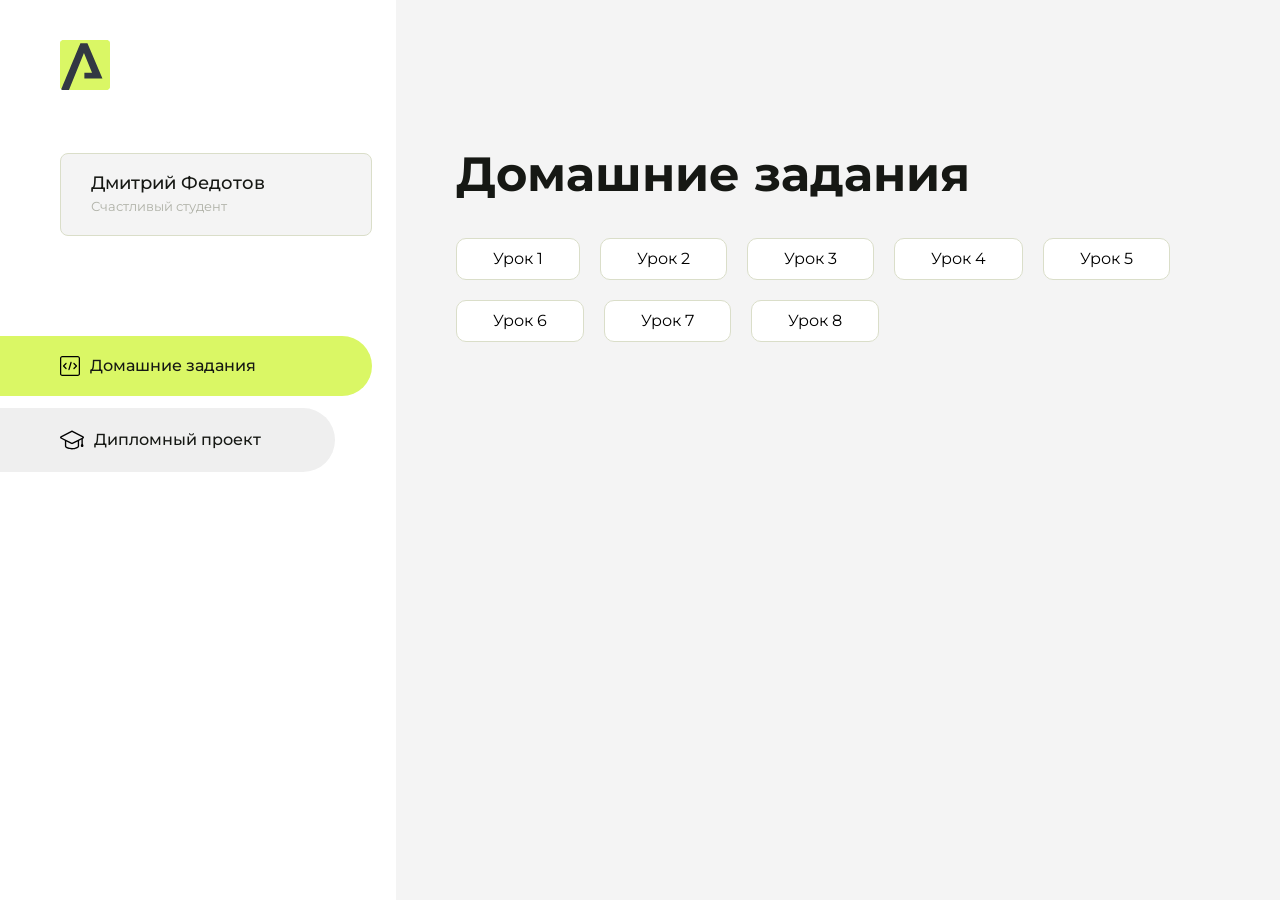
<file: index.html>
<!DOCTYPE html>
<html lang="en">
<head>
    <meta charset="UTF-8">
    <meta name="viewport" content="width=device-width, initial-scale=1.0">
    <title>Домашняя работа</title>
    <link rel="shortcut icon" href="src/logo.ico" type="image/x-icon">
    <link rel="preconnect" href="https://fonts.googleapis.com">
    <link rel="preconnect" href="https://fonts.gstatic.com" crossorigin>
    <link href="https://fonts.googleapis.com/css2?family=Montserrat:wght@400;500;700&family=Rubik:wght@500&display=swap"
          rel="stylesheet">
    <link rel="stylesheet" href="src/style.css">
</head>
<body id="body">
<div class="overlay" id="overlay"></div>
<div class="layout">
    <div class="burger" id="burger">
        <svg viewBox="0 0 24 24" fill="none" xmlns="http://www.w3.org/2000/svg">
            <g id="SVGRepo_bgCarrier" stroke-width="0"></g>
            <g id="SVGRepo_tracerCarrier" stroke-linecap="round" stroke-linejoin="round"></g>
            <g id="SVGRepo_iconCarrier">
                <path d="M4 18L20 18" stroke="#DAF765" stroke-width="2" stroke-linecap="round"></path>
                <path d="M4 12L20 12" stroke="#DAF765" stroke-width="2" stroke-linecap="round"></path>
                <path d="M4 6L20 6" stroke="#DAF765" stroke-width="2" stroke-linecap="round"></path>
            </g>
        </svg>
    </div>
    <aside class="sidebar" id="sidebar">
        <div class="sidebar__inner">
            <div class="logo">
                <svg width="50" height="50" viewBox="0 0 50 50" fill="none" xmlns="http://www.w3.org/2000/svg">
                    <g clip-path="url(#clip0_513_74730)">
                        <path d="M46.17 -0.257004H3.83C1.57281 -0.257004 -0.257 1.57281 -0.257 3.83V46.17C-0.257 48.4272 1.57281 50.257 3.83 50.257H46.17C48.4272 50.257 50.257 48.4272 50.257 46.17V3.83C50.257 1.57281 48.4272 -0.257004 46.17 -0.257004Z"
                              fill="#DAF765"/>
                        <path d="M24.375 38.4H42.461L27.441 3.1585H20.4355C20.4355 3.1585 6.7895 35.881 1.1945 49.294C2.015 50.0275 3.0945 50.257 3.6945 50.257H8.8445L23.954 13.07L32.0465 32.8285H24.375V38.4Z"
                              fill="#323843"/>
                    </g>
                    <defs>
                        <clipPath id="clip0_513_74730">
                            <rect width="50" height="50" fill="white"/>
                        </clipPath>
                    </defs>
                </svg>
            </div>
            <div class="sidebar__user">
                <div class="sidebar__name">Дмитрий Федотов</div>
                <div class="sidebar__text">Счастливый студент</div>
            </div>
            <div class="sidebar__tabs">
                <div class="sidebar__item">
                    <button class="sidebar__button active" id="tasks">
                        <svg xmlns="http://www.w3.org/2000/svg" width="20" height="20" viewBox="0 0 20 20" fill="none">
                            <g clip-path="url(#clip0_704_74543)">
                                <path d="M17.7083 20H2.29167C1.0275 20 0 18.9725 0 17.7083V2.29167C0 1.0275 1.0275 0 2.29167 0H17.7083C18.9725 0 20 1.0275 20 2.29167V17.7083C20 18.9725 18.9725 20 17.7083 20ZM2.29167 1.25C1.7175 1.25 1.25 1.7175 1.25 2.29167V17.7083C1.25 18.2825 1.7175 18.75 2.29167 18.75H17.7083C18.2825 18.75 18.75 18.2825 18.75 17.7083V2.29167C18.75 1.7175 18.2825 1.25 17.7083 1.25H2.29167Z"
                                      fill="black"/>
                                <path d="M6.04167 13.125C5.88167 13.125 5.72167 13.0642 5.6 12.9417L3.1 10.4417C2.85583 10.1975 2.85583 9.80167 3.1 9.5575L5.6 7.0575C5.84417 6.81333 6.24 6.81333 6.48417 7.0575C6.72833 7.30167 6.72833 7.6975 6.48417 7.94167L4.42583 10L6.48417 12.0583C6.72833 12.3025 6.72833 12.6983 6.48417 12.9425C6.36167 13.0642 6.20167 13.125 6.04167 13.125Z"
                                      fill="black"/>
                                <path d="M8.95833 14.1667C8.9 14.1667 8.84 14.1583 8.78167 14.1417C8.45083 14.0442 8.26083 13.6967 8.35833 13.3658L10.4417 6.28251C10.5392 5.95084 10.8892 5.76417 11.2175 5.85917C11.5483 5.95667 11.7383 6.30417 11.6408 6.63501L9.5575 13.7183C9.47833 13.9908 9.22833 14.1667 8.95833 14.1667Z"
                                      fill="black"/>
                                <path d="M13.9583 13.125C13.7983 13.125 13.6383 13.0642 13.5167 12.9417C13.2725 12.6975 13.2725 12.3017 13.5167 12.0575L15.575 9.99916L13.5167 7.94083C13.2725 7.69666 13.2725 7.30083 13.5167 7.05666C13.7608 6.81249 14.1567 6.81249 14.4008 7.05666L16.9008 9.55666C17.145 9.80083 17.145 10.1967 16.9008 10.4408L14.4008 12.9408C14.2783 13.0642 14.1183 13.125 13.9583 13.125Z"
                                      fill="black"/>
                            </g>
                            <defs>
                                <clipPath id="clip0_704_74543">
                                    <rect width="20" height="20" fill="white"/>
                                </clipPath>
                            </defs>
                        </svg>
                        <span>Домашние задания</span></button>
                </div>
                <div class="sidebar__item">
                    <button class="sidebar__button" id="diplom">
                        <svg xmlns="http://www.w3.org/2000/svg" width="24" height="24" viewBox="0 0 24 24" fill="none">
                            <g clip-path="url(#clip0_704_74553)">
                                <path d="M23.2628 10.5971C23.7176 10.365 24 9.90375 24 9.39337C24 8.883 23.7176 8.42175 23.2628 8.18962L12.6135 2.75362C12.2291 2.55824 11.7705 2.55787 11.3854 2.75399L0.736875 8.19C0.282375 8.42175 0 8.883 0 9.39337C0 9.90375 0.282375 10.365 0.736875 10.5971L4.89038 12.7177V18.2074C4.89038 19.8154 8.412 21.393 12 21.393C15.5884 21.393 19.1096 19.815 19.1096 18.2074V12.7174L21.4609 11.517V15.8017L20.901 17.2305C20.7409 17.6389 20.7934 18.0994 21.0405 18.4616C21.2876 18.8246 21.6979 19.041 22.1366 19.041C22.5754 19.041 22.9852 18.8246 23.2324 18.462C23.4795 18.099 23.532 17.6385 23.3719 17.2301L22.8124 15.8021V10.827L23.2628 10.5971ZM17.7623 18.1721C17.6198 18.6375 15.3491 20.0419 12 20.0419C8.65088 20.0419 6.38025 18.6375 6.2415 18.2074V12.3037L6.23887 12.3019C6.23812 12.057 6.1065 11.8207 5.87325 11.7019L1.3515 9.39337L12 3.95737L22.6489 9.39337L12 14.8294L5.87325 11.7019C5.54063 11.5331 4.6695 11.6674 4.5 12C4.33012 12.3322 4.55813 12.5479 4.89038 12.7177L11.3857 16.0331C11.5781 16.1314 11.7889 16.1805 12 16.1805C12.2107 16.1805 12.4222 16.1314 12.6146 16.0331L17.7593 13.407L17.7623 18.1721Z"
                                      fill="black"/>
                            </g>
                            <defs>
                                <clipPath id="clip0_704_74553">
                                    <rect width="24" height="24" fill="white"/>
                                </clipPath>
                            </defs>
                        </svg>
                        <span>Дипломный проект</span></button>
                </div>
            </div>
        </div>

    </aside>
    <div class="content">
        <div class="container">
            <div class="content__block" id="tasksBlock">
                <div class="content__title">Домашние задания</div>
                <ul class="content__list">
                    <li class="content__list-item">
                        <a href="Hello AROKEN/index.html">Урок 1</a>
                    </li>
                     <li class="content__list-item">
                        <a href="WORK/index.html">Урок 2</a>
                    <li class="content__list-item">
                        <a href="HOMEWORK3">Урок 3</a>
                    </li>
                    <li class="content__list-item">
                        <a href="HomeWork4">Урок 4</a>
                    </li>
                      <li class="content__list-item">
                        <a href="statja5/article.html">Урок 5</a>
                    </li>
                     </li>
                      <li class="content__list-item">
                        <a href="shapkanew">Урок 6</a>
                    </li>
                      <li class="content__list-item">
                        <a href="statjaupdate1/article.html">Урок 7</a>
                    </li>
                                          <li class="content__list-item">
                        <a href="yffggfg">Урок 8</a>
                    </li>
                </ul>
            </div>
            <div class="content__block hidden" id="diplomBlock">
                <div class="content__title">Дипломный проект</div>
                <div class="content__list-diplom">
                    <a href="ПАПКА-С-НОМЕРОМ-УРОКА">Ссылка на ДЗ</a>
                </div>
                <div class="content__decor">
                    <div class="content__decor-text">Давай проверим, чему ты научился!</div>
                    <div class="content__decor-img">
                        <img src="src/decor.png" alt="decor">
                    </div>
                </div>
            </div>
        </div>
    </div>
</div>
<script src="src/index.js"></script>
</body>
</html>
</file>
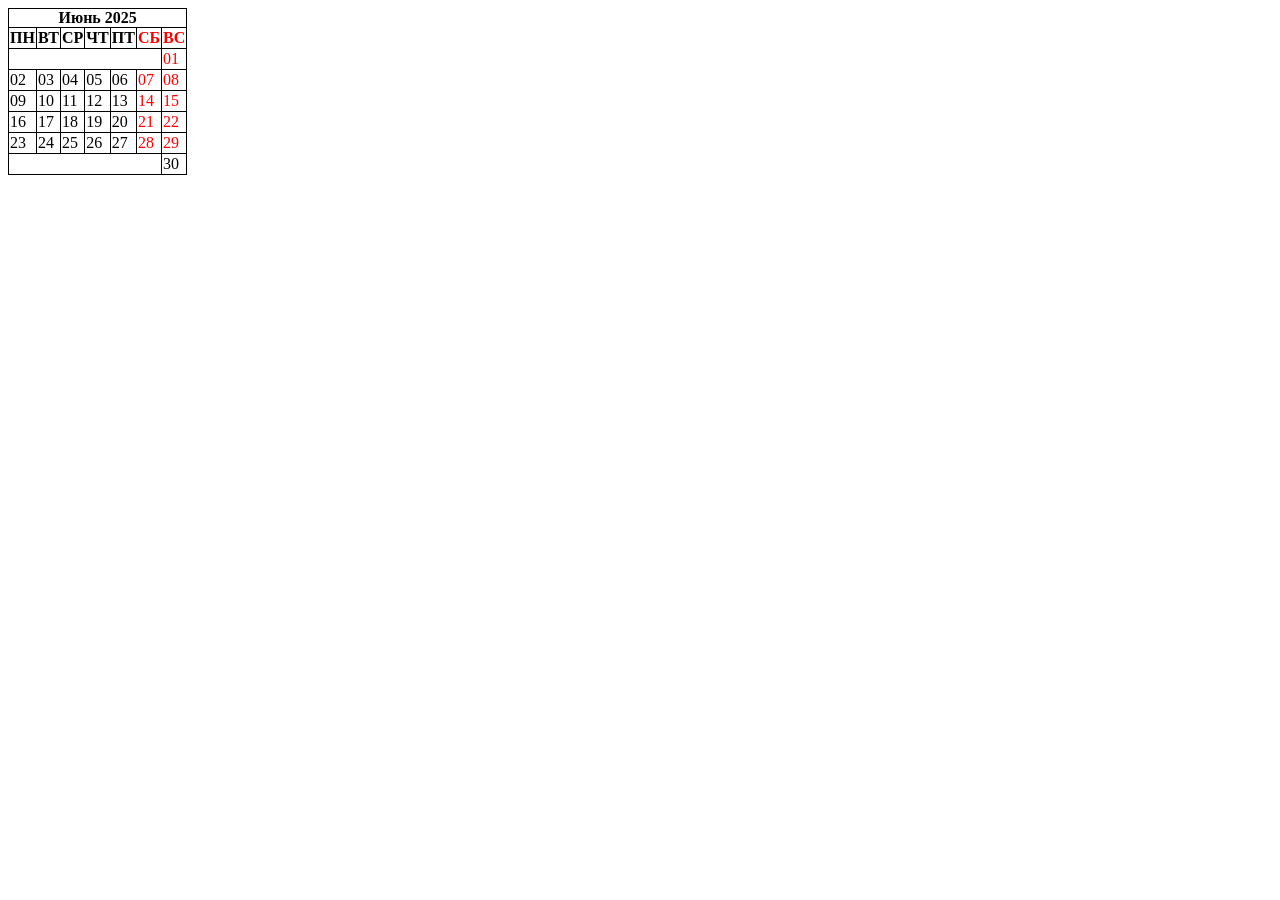
<file: HOMEWORK3/index.html>
<!doctype html>
<html lang="ru">
	<head>
		<meta charset="UTF-8" />
		<meta name="viewport" content="width=device-width, initial-scale=1.0" />
		<title>Календарь</title>
		<link rel="stylesheet" href="css/style.css" />
	</head>
	<body>
		<table>
			<caption>
				Июнь 2025
			</caption>
			<thead>
				<tr>
					<th>ПН</th>
					<th>ВТ</th>
					<th>СР</th>
					<th>ЧТ</th>
					<th>ПТ</th>
					<th class="color">СБ</th>
					<th class="color">ВС</th>
				</tr>
			</thead>
			<tbody>
				<tr>
					<td colspan="6"></td>
					<td class="color">01</td>
				</tr>
				<tr>
					<td>02</td>
					<td>03</td>
					<td>04</td>
					<td>05</td>
					<td>06</td>
					<td class="color">07</td>
					<td class="color">08</td>
				</tr>
				<tr>
					<td>09</td>
					<td>10</td>
					<td>11</td>
					<td>12</td>
					<td>13</td>
					<td class="color">14</td>
					<td class="color">15</td>
				</tr>
				<tr>
					<td>16</td>
					<td>17</td>
					<td>18</td>
					<td>19</td>
					<td>20</td>
					<td class="color">21</td>
					<td class="color">22</td>
				</tr>
				<tr>
					<td>23</td>
					<td>24</td>
					<td>25</td>
					<td>26</td>
					<td>27</td>
					<td class="color">28</td>
					<td class="color">29</td>
				</tr>
				<tr>
					<td colspan="6"></td>
					<td>30</td>
				</tr>
			</tbody>
		</table>
	</body>
</html>
</file>
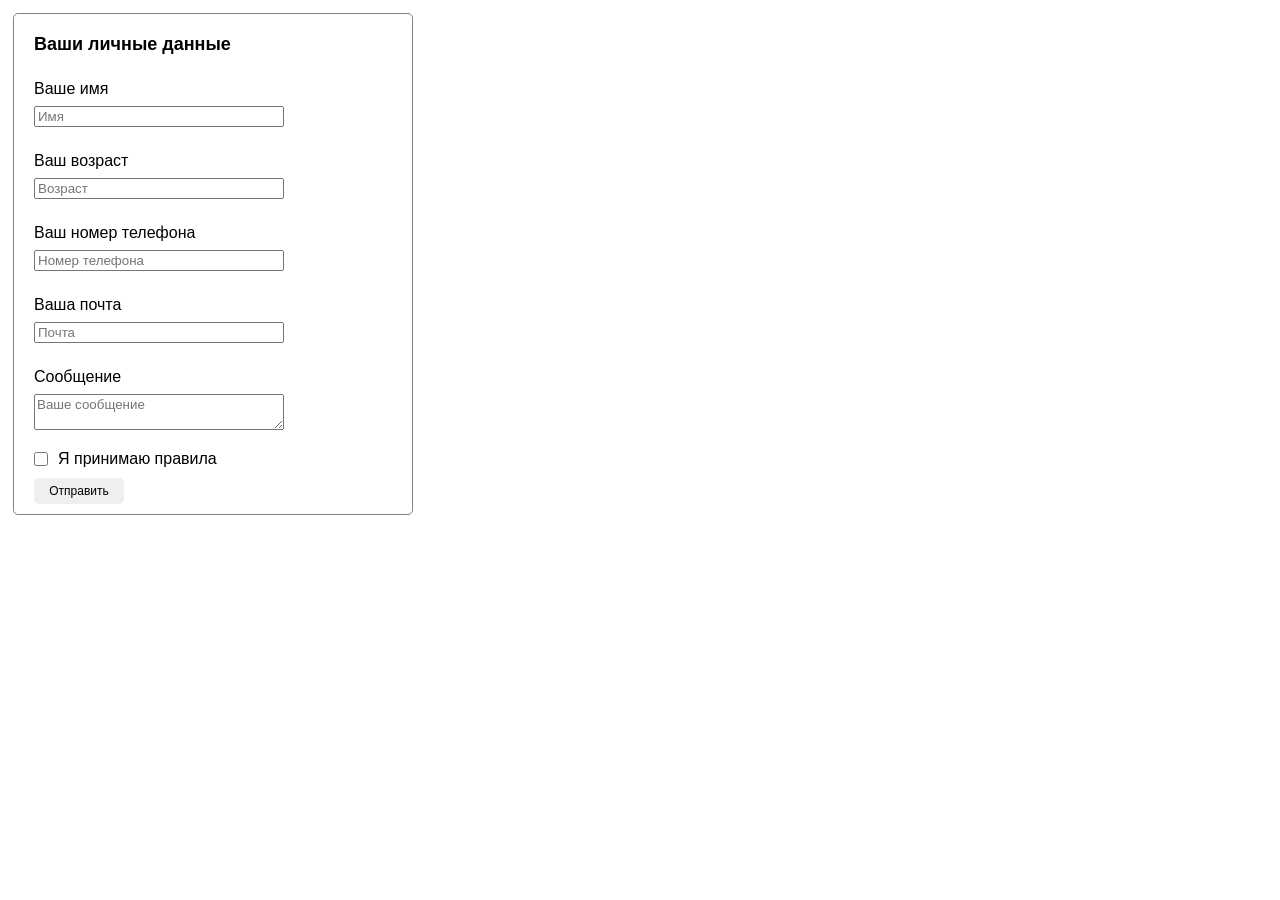
<file: HomeWork4/index.html>
<!doctype html>
<html lang="ru">
	<head>
		<meta charset="UTF-8" />
		<meta name="viewport" content="width=device-width, initial-scale=1.0" />
		<title>Форма</title>
		<link rel="stylesheet" href="./css/styles.css" />
	</head>
	<body>
		<form class="form">
			<fieldset class="form-group-title">
				<h1 class="h1">Ваши личные данные</h1>
				<label class="label">
					Ваше имя
					<input type="text" required placeholder="Имя" />
				</label>
				<label class="label">
					Ваш возраст
					<input
						type="number"
						inputmode="numeric"
						required
						placeholder="Возраст"
					/>
				</label>
				<label class="label">
					Ваш номер телефона
					<input
						type="tel"
						inputmode="tel"
						required
						placeholder="Номер телефона"
					/>
				</label>
				<label class="label">
					Ваша почта
					<input
						class="email"
						type="email"
						inputmode="email"
						required
						placeholder="Почта"
					/>
				</label>
				<label class="label">
					Сообщение
					<textarea
						class="textarea"
						required
						placeholder="Ваше сообщение"
					></textarea>
				</label>
				<label class="checkbox-label">
					<input class="input" type="checkbox" />
					Я принимаю правила
				</label>
				<button class="button">Отправить</button>
			</fieldset>
		</form>
	</body>
</html>
</file>
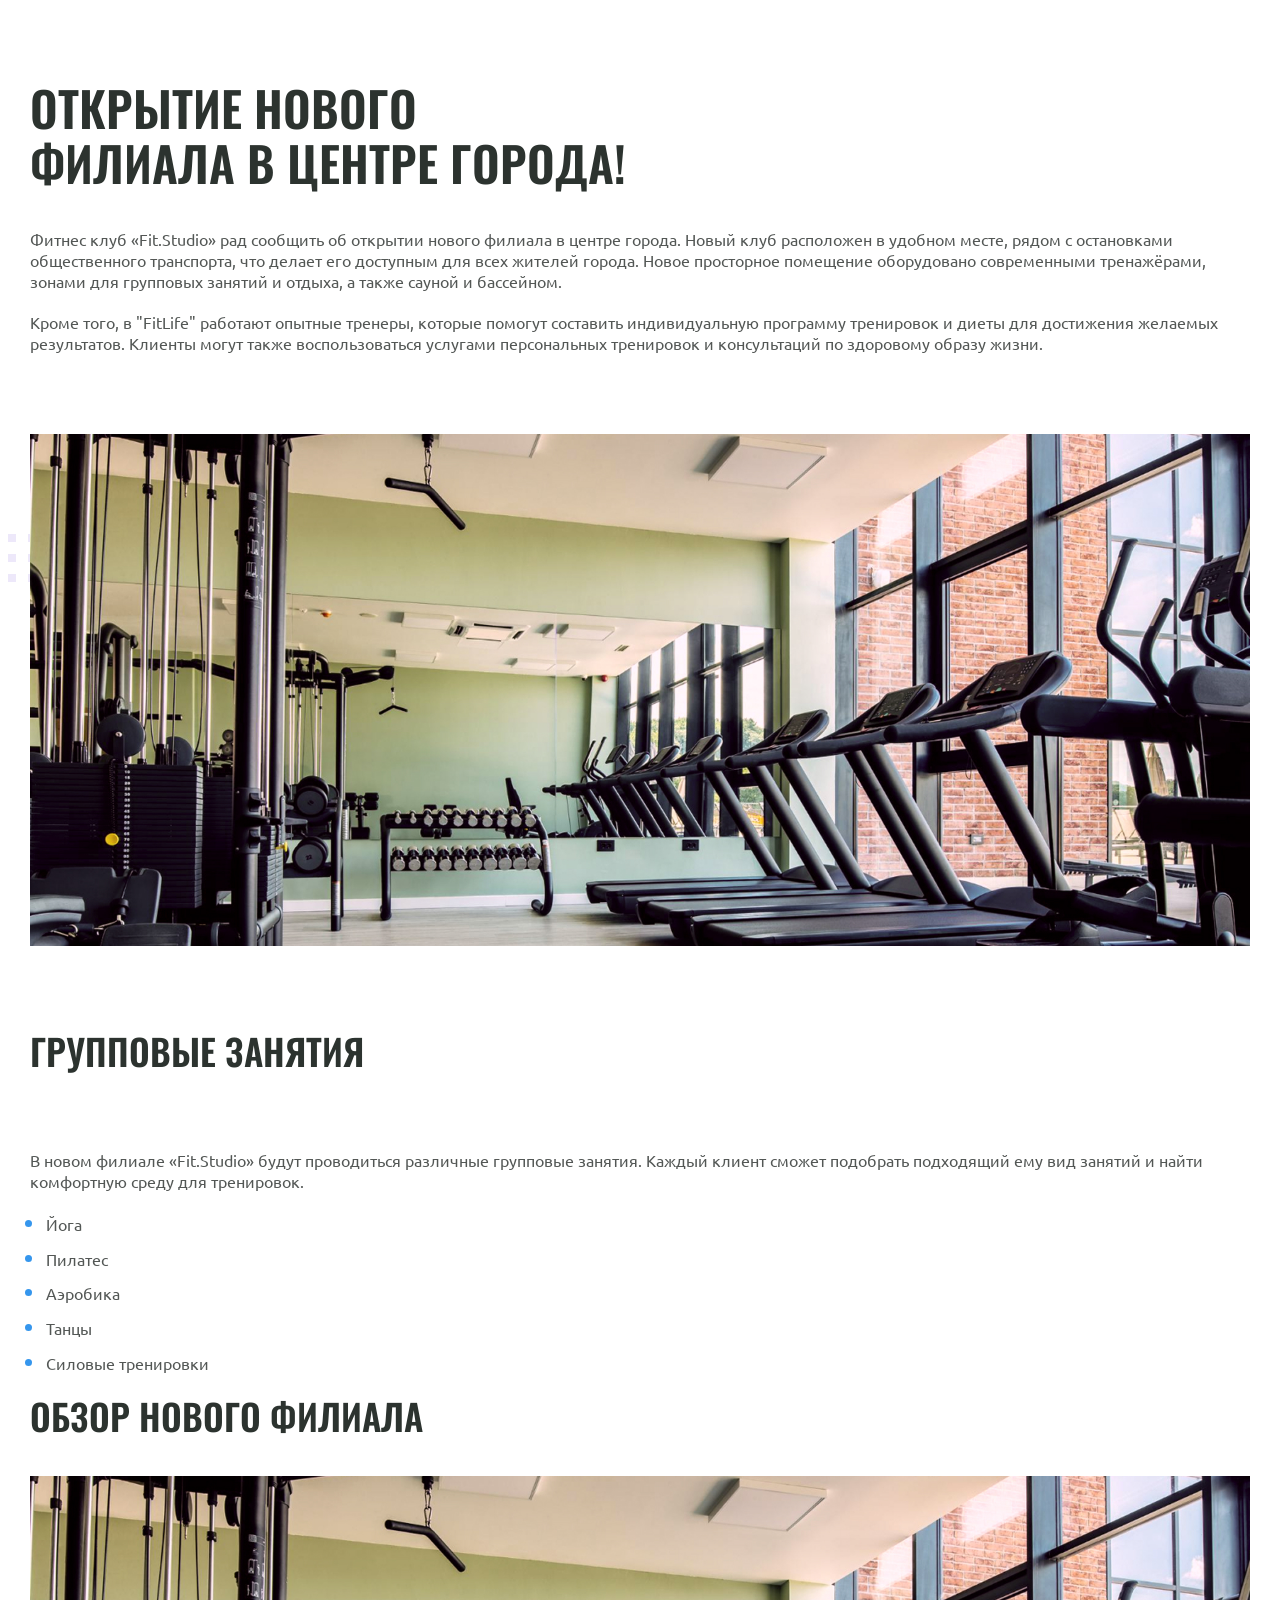
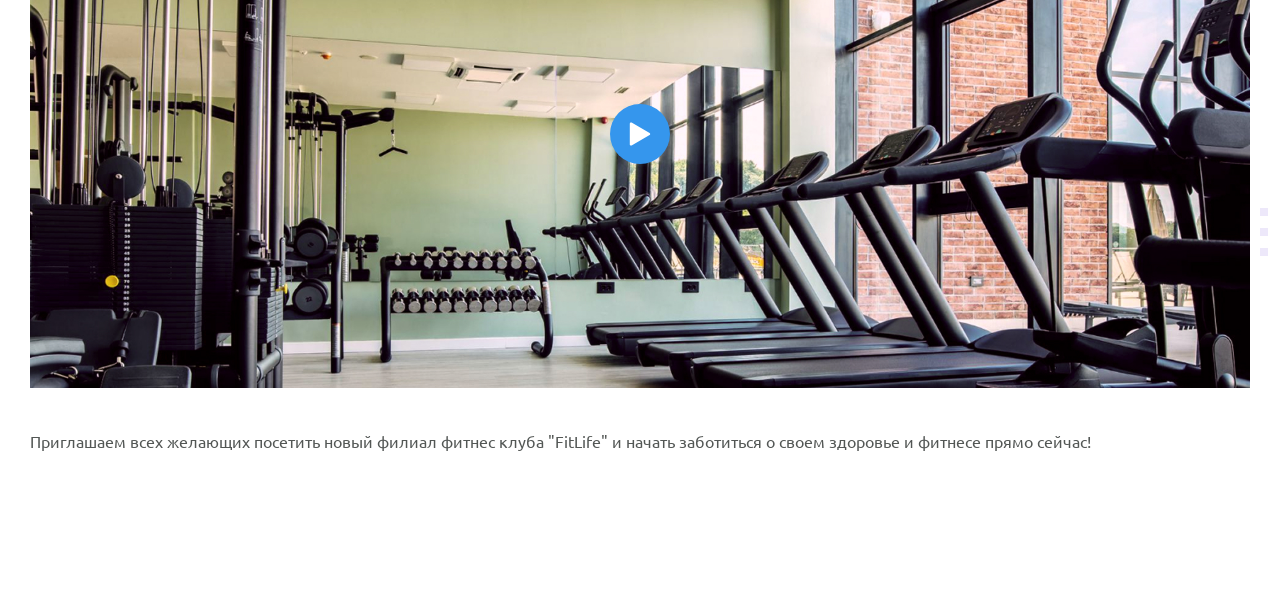
<file: statjaupdate/article.html>
<!doctype html>
<html lang="ru">
	<head>
		<meta charset="UTF-8" />
		<meta name="viewport" content="width=device-width, initial-scale=1.0" />
		<title>Fit Studio - Открытие нового филиала!</title>
		<link rel="stylesheet" href="./css/normalize.css" />
		<link rel="stylesheet" href="./css/fonts.css" />
		<link rel="stylesheet" href="./css/article.css" />
	</head>
	<body>
		<article class="article">
			<div class="container">
				<h1 class="article-title article-title-large">
					Открытие нового филиала в центре города!
				</h1>
				<p class="article-text">
					Фитнес клуб «Fit.Studio» рад сообщить об открытии нового филиала
					в центре города. Новый клуб расположен в удобном месте, рядом
					с остановками общественного транспорта, что делает его доступным
					для всех жителей города. Новое просторное помещение оборудовано
					современными тренажёрами, зонами для групповых занятий и отдыха,
					а также сауной и бассейном.
				</p>
				<p class="article-text article-mb-1">
					Кроме того, в "FitLife" работают опытные тренеры, которые помогут
					составить индивидуальную программу тренировок и диеты для достижения
					желаемых результатов. Клиенты могут также воспользоваться услугами
					персональных тренировок и консультаций по здоровому образу жизни.
				</p>
				<div class="article-decor-wrapper article-decor-wrapper-1 article-mb-1">
					<img
						class="article-img"
						src="./images/gym-img.jpg"
						alt="Тренажёрный зал"
						width="1220"
						height="512"
					/>
				</div>
				<h2 class="article-title article-title-medium article-mb-1">
					Групповые занятия
				</h2>
				<p class="article-text">
					В новом филиале «Fit.Studio» будут проводиться различные групповые
					занятия. Каждый клиент сможет подобрать подходящий ему вид занятий
					и найти комфортную среду для тренировок.
				</p>
				<ul class="article-list article-text">
					<li class="article-item">Йога</li>
					<li class="article-item">Пилатес</li>
					<li class="article-item">Аэробика</li>
					<li class="article-item">Танцы</li>
					<li class="article-item">Силовые тренировки</li>
				</ul>
				<h2 class="article-title article-title-medium">Обзор нового филиала</h2>
				<div class="article-decor-wrapper article-decor-wrapper-2 article-mb-2">
					<button class="article-play-button">
						<img
							src="./images/play-icon.svg"
							width="24"
							height="24"
							alt="Кнопка запуска"
						/>
					</button>
					<img
						class="article-img"
						src="./images/gym-img.jpg"
						alt="Тренажёрный зал"
						width="1220"
						height="512"
					/>
				</div>
				<p class="article-text">
					Приглашаем всех желающих посетить новый филиал фитнес клуба "FitLife"
					и начать заботиться о своем здоровье и фитнесе прямо сейчас!
				</p>
			</div>
		</article>
	</body>
</html>
</file>
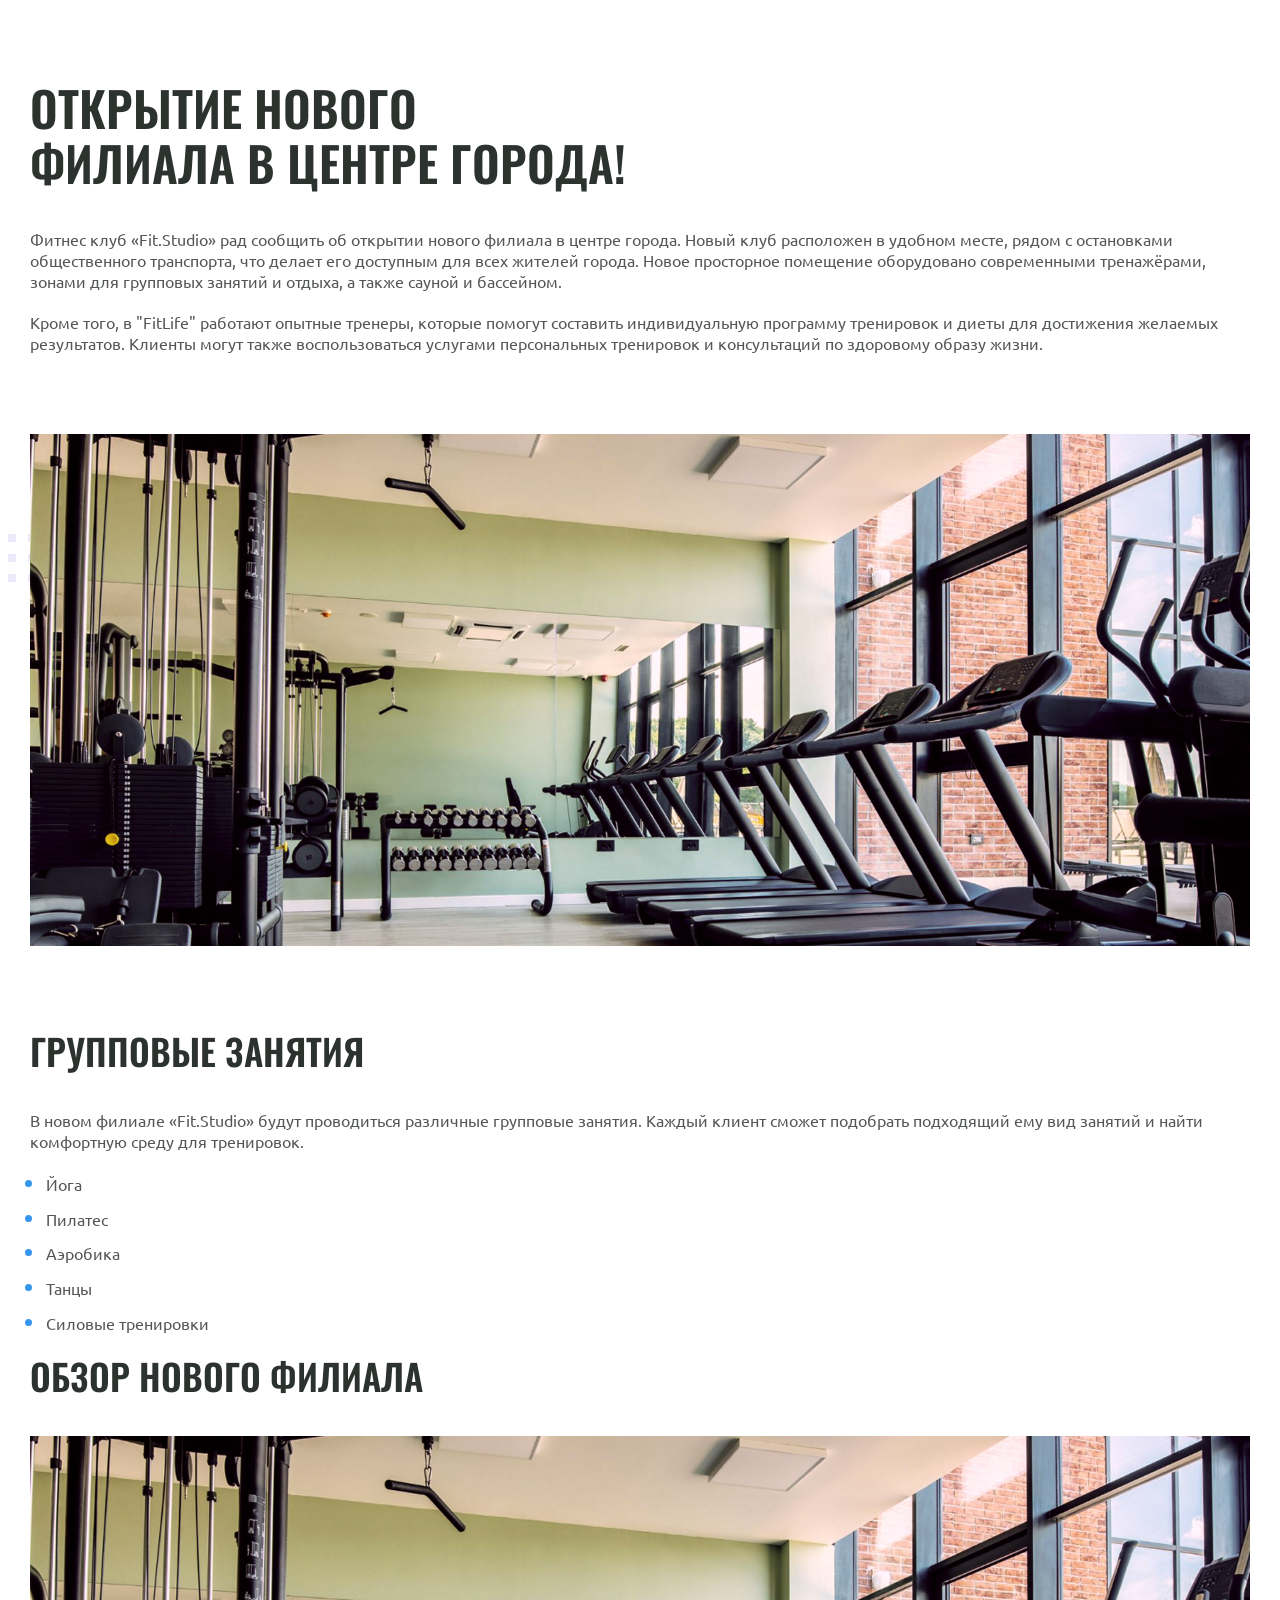
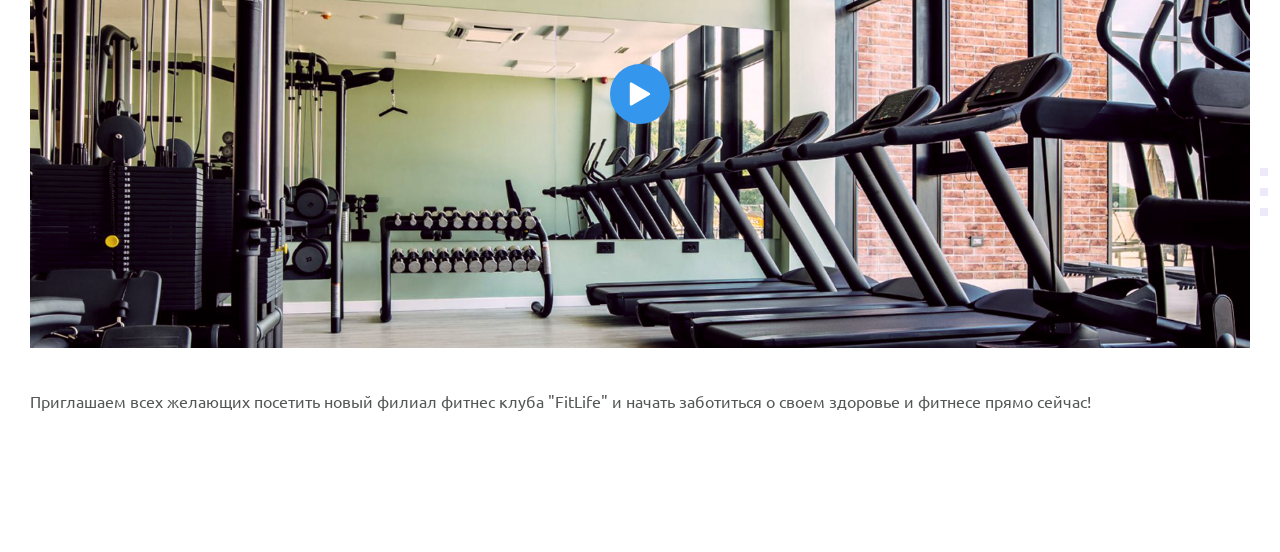
<file: statjaupdate1/article.html>
<!doctype html>
<html lang="ru">
	<head>
		<meta charset="UTF-8" />
		<meta name="viewport" content="width=device-width, initial-scale=1.0" />
		<title>Fit Studio - Открытие нового филиала!</title>
		<link rel="stylesheet" href="./css/normalize.css" />
		<link rel="stylesheet" href="./css/fonts.css" />
		<link rel="stylesheet" href="./css/article.css" />
	</head>
	<body>
		<article class="article">
			<div class="container">
				<h1 class="article-title article-title-large">
					Открытие нового филиала в центре города!
				</h1>
				<p class="article-text">
					Фитнес клуб «Fit.Studio» рад сообщить об открытии нового филиала
					в центре города. Новый клуб расположен в удобном месте, рядом
					с остановками общественного транспорта, что делает его доступным
					для всех жителей города. Новое просторное помещение оборудовано
					современными тренажёрами, зонами для групповых занятий и отдыха,
					а также сауной и бассейном.
				</p>
				<p class="article-text article-mb-1">
					Кроме того, в "FitLife" работают опытные тренеры, которые помогут
					составить индивидуальную программу тренировок и диеты для достижения
					желаемых результатов. Клиенты могут также воспользоваться услугами
					персональных тренировок и консультаций по здоровому образу жизни.
				</p>
				<div class="article-decor-wrapper article-decor-wrapper-1 article-mb-1">
					<img
						class="article-img"
						src="./images/gym-img.jpg"
						alt="Тренажёрный зал"
						width="1220"
						height="512"
					/>
				</div>
				<h2 class="article-title article-title-medium">Групповые занятия</h2>
				<p class="article-text">
					В новом филиале «Fit.Studio» будут проводиться различные групповые
					занятия. Каждый клиент сможет подобрать подходящий ему вид занятий
					и найти комфортную среду для тренировок.
				</p>
				<ul class="article-list article-text">
					<li class="article-item">Йога</li>
					<li class="article-item">Пилатес</li>
					<li class="article-item">Аэробика</li>
					<li class="article-item">Танцы</li>
					<li class="article-item">Силовые тренировки</li>
				</ul>
				<h2 class="article-title article-title-medium">Обзор нового филиала</h2>
				<div class="article-decor-wrapper article-decor-wrapper-2 article-mb-2">
					<button class="article-play-button">
						<img
							src="./images/play-icon.svg"
							width="24"
							height="24"
							alt="Кнопка запуска"
						/>
					</button>
					<img
						class="article-img"
						src="./images/gym-img.jpg"
						alt="Тренажёрный зал"
						width="1220"
						height="512"
					/>
				</div>
				<p class="article-text">
					Приглашаем всех желающих посетить новый филиал фитнес клуба "FitLife"
					и начать заботиться о своем здоровье и фитнесе прямо сейчас!
				</p>
			</div>
		</article>
	</body>
</html>
</file>
<file: src/style.css>
*{padding: 0;margin: 0;border: 0;}
*,*:before,*:after{-webkit-box-sizing: border-box;box-sizing: border-box;}
:focus,:active{outline: none;}
a:focus,a:active{outline: none;}
nav,footer,header,aside{display: block;}
html,body{
    height:100%;width:100%;
    font-size:100%;line-height:1;-ms-text-size-adjust:100%;-moz-text-size-adjust:100%;-webkit-text-size-adjust:100%;}
input,button,textarea{font-family:inherit;}
input::-ms-clear{display: none;}
button{cursor: pointer;}
button::-moz-focus-inner{padding:0;border:0;}
a,a:visited{text-decoration: none;}
a:hover{text-decoration: none;}
ul li{list-style: none;}
img{vertical-align: top;}
h1,h2,h3,h4,h5,h6{font-size:inherit;font-weight: inherit;}
a{color:inherit;}



body {
    font-family: "Montserrat",SansSerif;
    color: black;
}

body.overflow {
    overflow: hidden;
}



.layout {
    display: -webkit-box;
    display: -ms-flexbox;
    display: flex;
    min-height: 100vh;
}

.sidebar {
    padding: 40px 24px 40px 0;
    -ms-flex-negative: 0;
    flex-shrink: 0;
    background-color: white;
}



.content {
    -webkit-box-flex: 1;
    -ms-flex-positive: 1;
    flex-grow: 1;
    background-color: #F4F4F4;
}

.container {
    display: -webkit-box;
    display: -ms-flexbox;
    display: flex;
    -webkit-box-orient: vertical;
    -webkit-box-direction: normal;
    -ms-flex-direction: column;
    flex-direction: column;
    -webkit-box-pack: center;
    -ms-flex-pack: center;
    justify-content: center;
    -webkit-box-align: center;
    -ms-flex-align: center;
    align-items: center;
    padding: 150px 60px 80px 60px;
}


.logo {
    margin-left: 60px;
    margin-bottom: 60px;
}

.sidebar__user {
    background-color: #F4F4F4;
    padding: 20px 30px;
    margin-left: 60px;
    margin-bottom: 100px;
    border-radius: 8px;
    border: 1px solid #DADEC9;
}

.sidebar__name {
    color:#161814;
    font-size: 18px;
    font-weight: 500;
    margin-bottom: 6px;
}

.sidebar__text {
    color: #AFB1A7;
    font-size: 13px;
    font-weight: 400;
    line-height: 130%; /* 16.9px */
}

.sidebar__item {
    width: 372px;
}

.sidebar__button {
    display: -webkit-box;
    display: -ms-flexbox;
    display: flex;
    -webkit-box-align: center;
    -ms-flex-align: center;
    align-items: center;
    gap: 10px;
    padding: 20px 60px;
    margin-bottom: 12px;
    border-radius: 0px 100px 100px 0px;
    -webkit-transition: all .5s;
    -o-transition: all .5s;
    transition: all .5s;
    cursor: pointer;
    width: 90%;
    color:#161814;
    font-size: 16px;
    font-weight: 500;
}

.sidebar__button.active , .sidebar__button:hover {
    width: 100%;
    background-color: #DAF765;
}


.content__title {
    color: #161814;
    font-size: 48px;
    font-weight: 700;
    margin-bottom: 40px;
}

.content__list {
    display: -webkit-box;
    display: -ms-flexbox;
    display: flex;
    -webkit-box-align: center;
    -ms-flex-align: center;
    align-items: center;
    -ms-flex-wrap: wrap;
    flex-wrap: wrap;
    gap: 20px;
}



.content__list-item  {
    cursor: pointer;
    padding: 12px 18px;
    background-color: #fff;
    border-radius: 10px;
    border: 1px solid #DADEC9;
    -webkit-transition: all .3s;
    -o-transition: all .3s;
    transition: all .3s;
}

.content__list-item:hover,.content__list-diplom:hover {
    background-color: #AFB1A7;
}

li a {
    padding: 12px 18px;

}


.content__list-diplom {
    -webkit-transition: all .3s;
    -o-transition: all .3s;
    transition: all .3s;
    display: inline-block;
    padding: 12px 18px;
    background-color: #fff;
    border-radius: 10px;
    border: 1px solid #DADEC9;
}

.content__decor {
    display: -webkit-box;
    display: -ms-flexbox;
    display: flex;
    -webkit-box-align: center;
    -ms-flex-align: center;
    align-items: center;
}

.content__decor-text {
    color:#BEDD44;
    font-size: 36px;
    font-weight: 700;
    line-height: 110%; /* 39.6px */
}

.content__block {
    max-width: 1200px;
}

.content__block.hidden {
    display: none;
}

.content__decor-img img{
    width: 100%;
}

.burger {
    display: none;
    padding: 5px;
    position: fixed;
    top: 3%;
    right: 7%;
    width: 40px;
    height: 40px;
    background-color: #161814;
    border-radius: 50%;
    z-index: 10;
    border: 1px solid #DAF765;
}

@media (max-width: 768px) {
    .burger {
        display: block;
    }

    .sidebar {
        -webkit-transition: all .3s;
        -o-transition: all .3s;
        transition: all .3s;
        -webkit-transform: translateX(-100%);
        -ms-transform: translateX(-100%);
        transform: translateX(-100%);
        position: fixed;
        top: 0;
        left: 0;
        bottom: 0;
        z-index: 5;
    }

    .sidebar.show {
        -webkit-transform: translateX(0%);
        -ms-transform: translateX(0%);
        transform: translateX(0%);
    }

    .overlay {
        opacity: 0;
        pointer-events: none;
        -webkit-transition: all .3s;
        -o-transition: all .3s;
        transition: all .3s;
        position: absolute;
        top: 0;
        right: 0;
        left: 0;
        bottom: 0;
        z-index: 3;
        background-color: #000000e0;
    }

    .overlay.show {
        opacity: 1;
        pointer-events: all;
    }

    .container {
        padding: 40px 20px;
        min-height: 100%;
    }

    .content__decor {
        margin-top: 20px;
        -webkit-box-orient: vertical;
        -webkit-box-direction: normal;
        -ms-flex-direction: column;
        flex-direction: column;
    }
}

@media (max-width: 400px) {
    .sidebar__user {
        margin-left: 0;
    }
}
</file>
<file: HOMEWORK3/css/style.css>
table {
	border-spacing: 0;
	border-collapse: collapse;
	margin-bottom: 20px;
	border: none;
}

td,
th,
caption {
	border: 1px solid black;
}

caption {
	border-bottom: none;
	font-weight: bold;
}

.color {
	color: red;
}
</file>
<file: HomeWork4/css/styles.css>
* {
	font-family: Arial, sans-serif;
}

.h1 {
	font-size: 18px;
	margin: 10px 10px 10px 10px;
}

.form {
	max-width: 400px;
	padding: 5px;
	border-radius: 16px;
}

.form-group-title {
	display: flex;
	flex-direction: column;
	gap: 5px;
	border: 1px solid gray;
	border-radius: 5px;
	padding: 10px;
	margin: 0px;
}

.label {
	max-width: 250px;
	padding: 10px;
	display: flex;
	flex-direction: column;
	gap: 8px;
}

.textarea {
	max-width: 250px;
	max-height: 250px;
}

.checkbox-label {
	display: flex;
	flex-direction: row;
	align-items: center;
	gap: 10px;
	margin-top: 5px;
	padding-left: 10px;
	width: fit-content;
}

.input {
	cursor: pointer;
	margin: 0;
	width: 14px;
	height: 14px;
}

.button {
	cursor: pointer;
	margin: 5px 0 0 10px;
	display: inline-block;
	width: 90px;
	padding: 6px 10px;
	color: rgb(0, 0, 0);
	border: none;
	border-radius: 5px;
	font-size: 12px;
}
</file>
<file: statjaupdate/css/fonts.css>
@font-face {
	font-family: "Ubuntu";
	src:
		local("Ubuntu"),
		url("../fonts/UbuntuLight.woff2") format("woff2");
	font-weight: 300;
	font-style: normal;
	font-display: swap;
}

@font-face {
	font-family: "Ubuntu";
	src:
		local("Ubuntu"),
		url("../fonts/UbuntuRegular.woff2") format("woff2");
	font-weight: 400;
	font-style: normal;
	font-display: swap;
}

@font-face {
	font-family: "Ubuntu";
	src:
		local("Ubuntu"),
		url("../fonts/UbuntuMedium.woff2") format("woff2");
	font-weight: 500;
	font-style: normal;
	font-display: swap;
}

@font-face {
	font-family: "Oswald";
	src:
		local("Oswald"),
		url("../fonts/OswaldMedium.woff2") format("woff2");
	font-weight: 500;
	font-style: normal;
	font-display: swap;
}

@font-face {
	font-family: "Oswald";
	src:
		local("Oswald"),
		url("../fonts/OswaldSemiBold.woff2") format("woff2");
	font-weight: 600;
	font-style: normal;
	font-display: swap;
}
</file>
<file: statjaupdate/css/article.css>
html {
	font-family: "Ubuntu", sans-serif;
	font-weight: 400;
}

body * {
	box-sizing: border-box;
}

h1,
h2,
h3,
h4,
h5,
h6,
p {
	margin: 0;
}

.container {
	max-width: 1250px;
	margin: 0 auto;
	padding: 0 15px;
}

.article {
	padding-top: 80px;
	padding-bottom: 120px;
}

.article-title {
	max-width: 596px;
	margin-bottom: 40px;
	font-family: "Oswald";
	font-weight: 600;
	line-height: 115%;
	text-transform: uppercase;
	color: #2c332f;
}

.article-title-large {
	font-size: 48px;
}
.article-title-medium {
	font-size: 36px;
}

.article-text {
	margin-bottom: 20px;
	font-weight: 400;
	font-size: 16px;
	line-height: 130%;
	color: #535755;
}

.article-mb-1 {
	margin-bottom: 80px;
}

.article-mb-2 {
	margin-bottom: 40px;
}
.article-decor-wrapper {
	position: relative;
}

.article-decor-wrapper::before {
	content: "";
	position: absolute;
	z-index: -1;
	background: url("../images/decor-icon.svg") no-repeat;
	width: 528px;
	height: 48px;
}

.article-decor-wrapper-1::before {
	top: 100px;
	left: -350px;
}
.article-decor-wrapper-2::before {
	right: -350px;
	bottom: 136px;
}

.article-img,
.article-video {
	width: 100%;
}

.article-list {
	margin-top: 0;
	padding-left: 16px;
}

.article-item {
	margin-bottom: 12px;
}

.article-item::marker {
	font-size: 22px;
	color: #3596ed;
}

.article-play-button {
	position: absolute;
	top: 50%;
	left: 50%;
	transform: translate(-50%, -50%);
	display: flex;
	align-items: center;
	justify-content: center;
	width: 60px;
	height: 60px;
	padding: 0;
	background-color: #3596ed;
	border: none;
	border-radius: 50%;
	cursor: pointer;
}
</file>
<file: statjaupdate1/css/fonts.css>
@font-face {
	font-family: "Ubuntu";
	src:
		local("Ubuntu"),
		url("../fonts/UbuntuLight.woff2") format("woff2");
	font-weight: 300;
	font-style: normal;
	font-display: swap;
}

@font-face {
	font-family: "Ubuntu";
	src:
		local("Ubuntu"),
		url("../fonts/UbuntuRegular.woff2") format("woff2");
	font-weight: 400;
	font-style: normal;
	font-display: swap;
}

@font-face {
	font-family: "Ubuntu";
	src:
		local("Ubuntu"),
		url("../fonts/UbuntuMedium.woff2") format("woff2");
	font-weight: 500;
	font-style: normal;
	font-display: swap;
}

@font-face {
	font-family: "Oswald";
	src:
		local("Oswald"),
		url("../fonts/OswaldMedium.woff2") format("woff2");
	font-weight: 500;
	font-style: normal;
	font-display: swap;
}

@font-face {
	font-family: "Oswald";
	src:
		local("Oswald"),
		url("../fonts/OswaldSemiBold.woff2") format("woff2");
	font-weight: 600;
	font-style: normal;
	font-display: swap;
}
</file>
<file: statjaupdate1/css/article.css>
html {
	font-family: "Ubuntu", sans-serif;
	font-weight: 400;
}

body * {
	box-sizing: border-box;
}

h1,
h2,
h3,
h4,
h5,
h6,
p {
	margin: 0;
}

.container {
	max-width: 1250px;
	margin: 0 auto;
	padding: 0 15px;
}

.article {
	padding-top: 80px;
	padding-bottom: 120px;
}

.article-title {
	max-width: 596px;
	margin-bottom: 40px;
	font-family: "Oswald";
	font-weight: 600;
	line-height: 115%;
	text-transform: uppercase;
	color: #2c332f;
}

.article-title-large {
	font-size: 48px;
}
.article-title-medium {
	font-size: 36px;
}

.article-text {
	margin-bottom: 20px;
	font-weight: 400;
	font-size: 16px;
	line-height: 130%;
	color: #535755;
}

.article-mb-1 {
	margin-bottom: 80px;
}

.article-mb-2 {
	margin-bottom: 40px;
}
.article-decor-wrapper {
	position: relative;
}

.article-decor-wrapper::before {
	content: "";
	position: absolute;
	z-index: -1;
	background: url("../images/decor-icon.svg") no-repeat;
	width: 528px;
	height: 48px;
}

.article-decor-wrapper-1::before {
	top: 100px;
	left: -350px;
}
.article-decor-wrapper-2::before {
	right: -350px;
	bottom: 136px;
}

.article-img,
.article-video {
	width: 100%;
}

.article-list {
	margin-top: 0;
	padding-left: 16px;
}

.article-item {
	margin-bottom: 12px;
}

.article-item::marker {
	font-size: 22px;
	color: #3596ed;
}

.article-play-button {
	position: absolute;
	top: 50%;
	left: 50%;
	transform: translate(-50%, -50%);
	display: flex;
	align-items: center;
	justify-content: center;
	width: 60px;
	height: 60px;
	padding: 0;
	background-color: #3596ed;
	border: none;
	border-radius: 50%;
	cursor: pointer;
}
</file>
